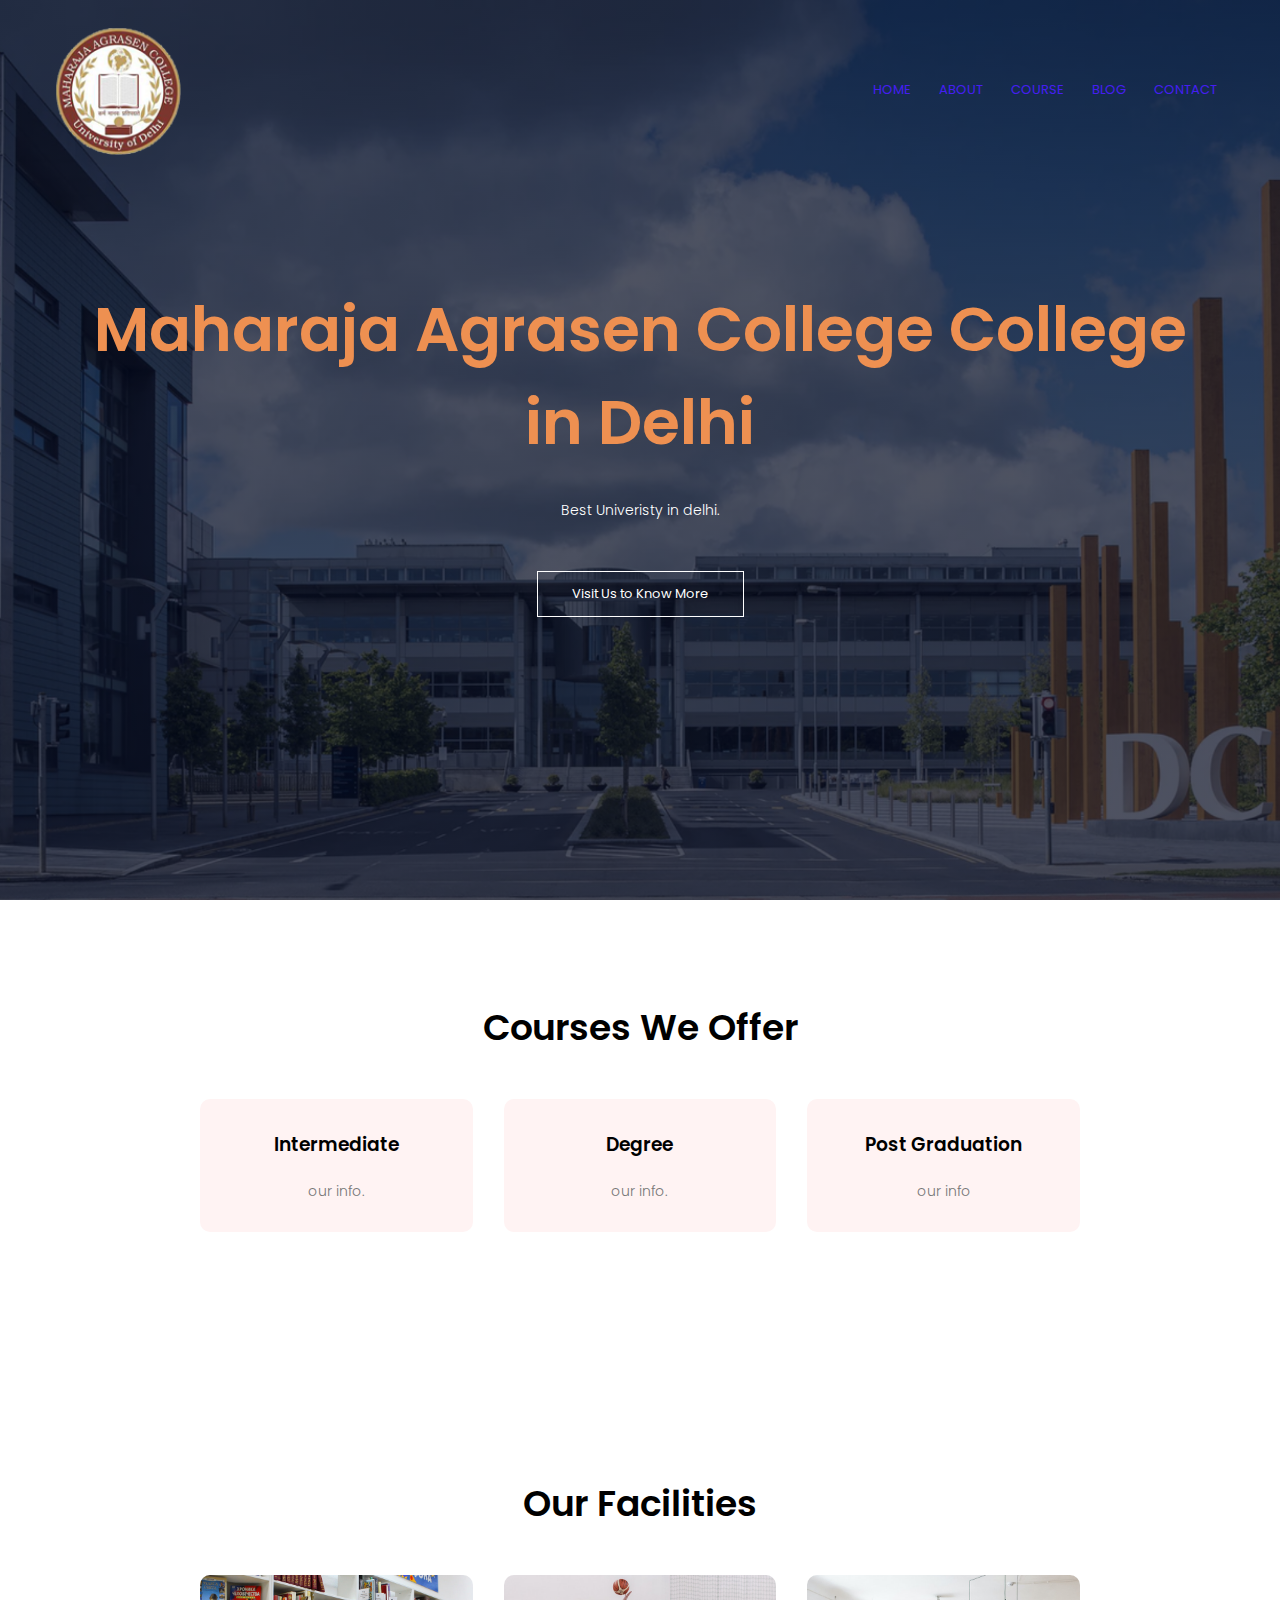
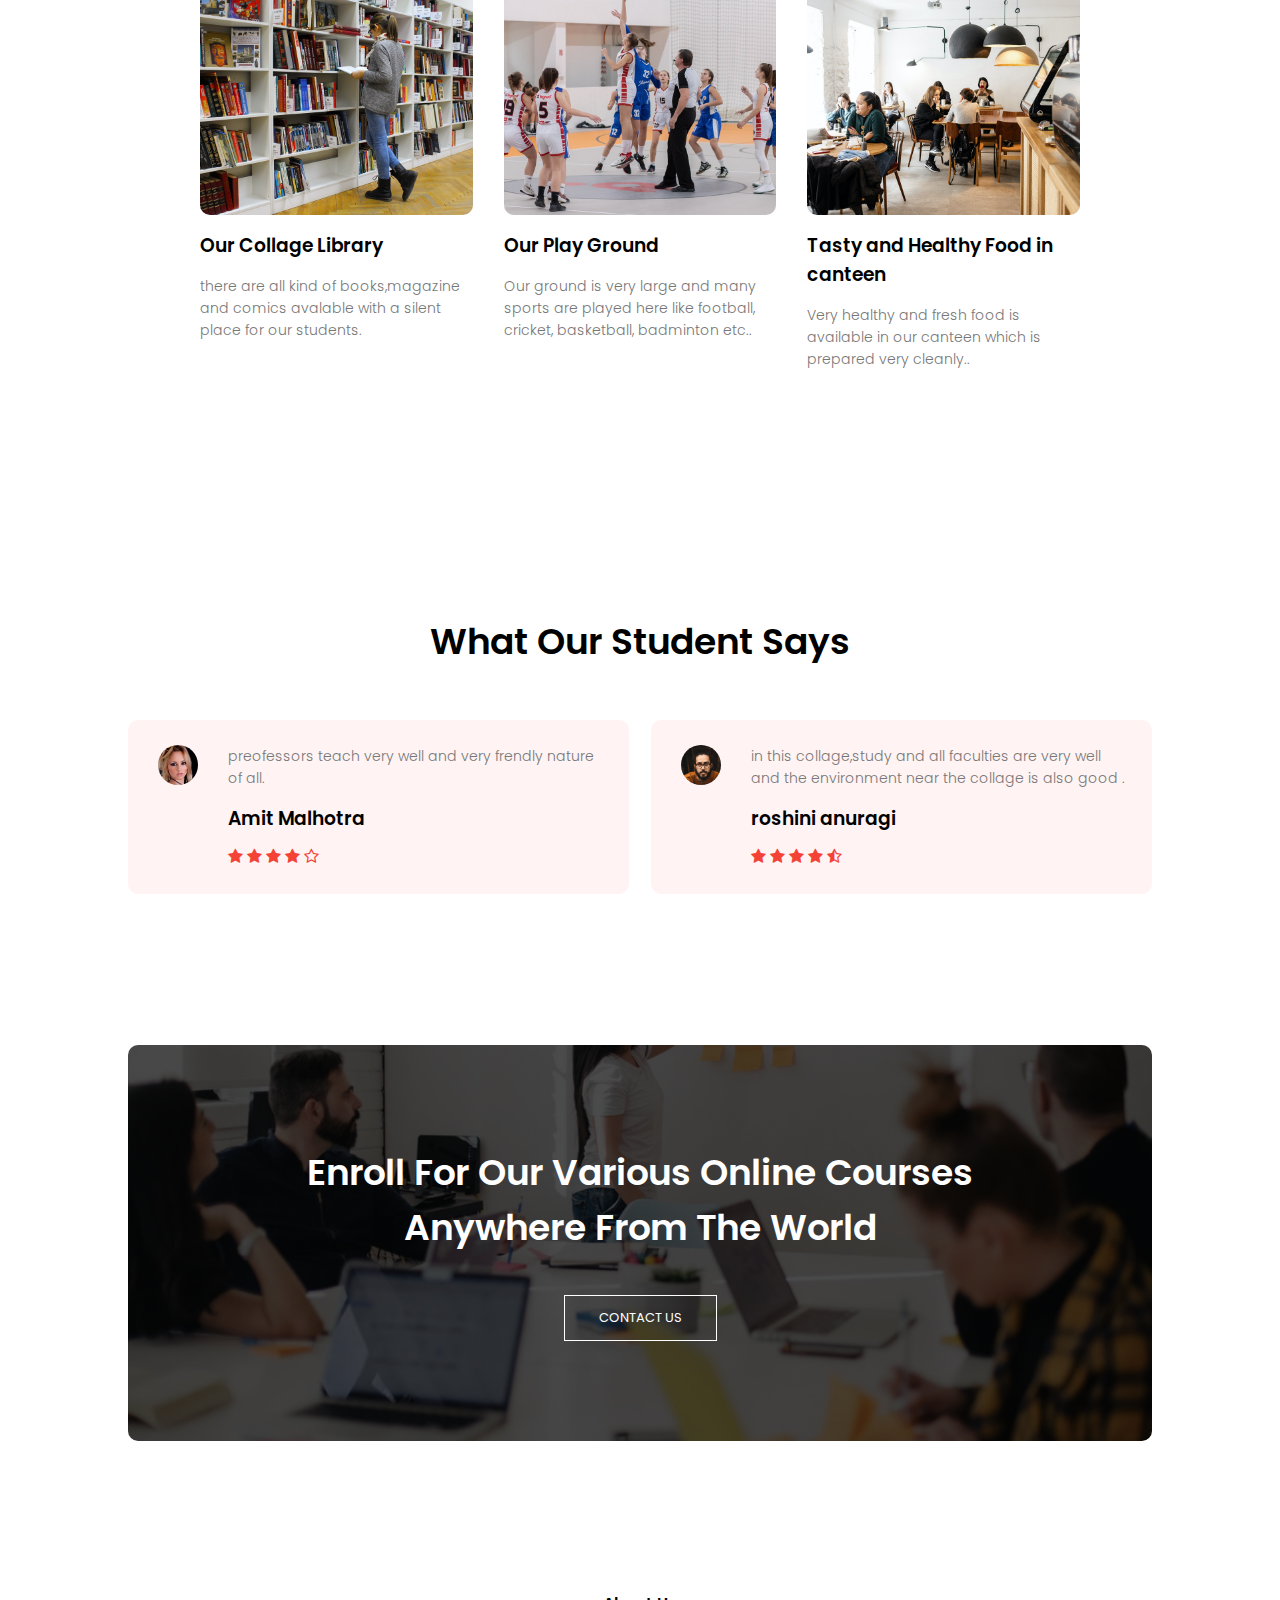
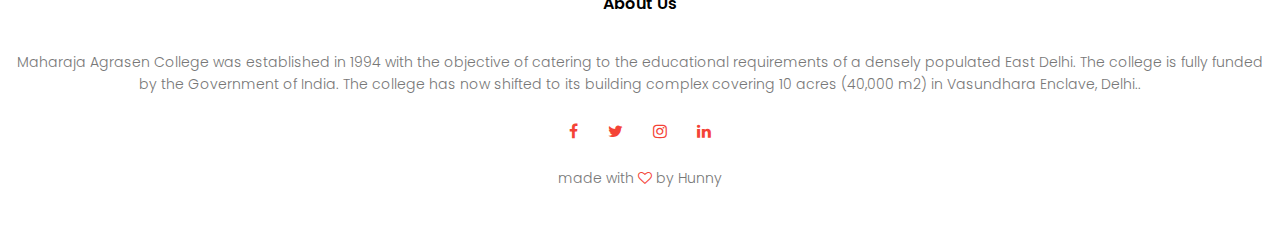
<file: index.html>
<html>
<head>
<meta name="viewport" content="width=device-width, initial-scale=1.0">
<title>Maharaja Agarsen College - Hunny</title>
<link rel="stylesheet" href="style.css">
<link href="https://fonts.googleapis.com/css?family=Poppins:100,200,300,400,600,700&display=swap" rel="stylesheet">
<link rel="stylesheet" href="https://stackpath.bootstrapcdn.com/font-awesome/4.7.0/css/font-awesome.min.css"> 
</head>
<body>
    <section class="header">
        
        <nav>
            <a href="index.html"><img src="images/logo.png"></a>
            <div class="nav-links" id="navLinks">  
                <i class="fa fa-close" onclick="hideMenu()"></i>
                <ul>
                    <li><a href="index.html">HOME</a></li>
                    <li><a href="about.html">ABOUT</a></li>
                    <li><a href="course.html">COURSE</a></li>
                    <li><a href="blog.html">BLOG</a></li>
                    <li><a href="contact.html">CONTACT</a></li>
                </ul>
            </div>
            <i class="fa fa-bars" onclick="showMenu()"></i>
        </nav>
        
        <div class="text-box">
            <h1>Maharaja Agrasen College
                College in Delhi
                </h1>
            <p>Best Univeristy in delhi.</p>
            <a href="contact.html" class="hero-btn">Visit Us to Know More</a>
        </div>
    </section>
    
    
    <section class="course">
        <h1>Courses We Offer</h1>
        
        <div class="row">
            <div class="course-col">
                <h3>Intermediate</h3>
                <p>our info.</p>
            </div>
            <div class="course-col">
                <h3>Degree</h3>
                <p>our info.</p>
            </div>
            <div class="course-col">
                <h3>Post Graduation</h3>
                <p>our info</p>
        </div>
    </section>
    

    
    <section class="facility">
        <h1>Our Facilities</h1>
        
            <div class="row">
                <div class="facility-col">
                    <img src="images/library.png">
                    <h3>Our Collage Library</h3>
                    <p>there are all kind of books,magazine and comics avalable with a silent place for our students.</p>
                </div>
                <div class="facility-col">
                    <img src="images/basketball.png">
                    <h3>Our Play Ground</h3>
                    <p>Our ground is very large and many sports are played here like football, cricket, basketball, badminton etc..</p>
                </div>
                <div class="facility-col">
                    <img src="images/cafeteria.png">
                    <h3>Tasty and Healthy Food in canteen</h3>
                    <p>Very healthy and fresh food is available in our canteen which is prepared very cleanly..</p>
                </div>
            </div>
    </section>
    
    
    
    <section class="testimonials">
        <h1>What Our Student Says</h1>
      
            <div class="row">
                <div class="testimonial-col">
                    <img src="images/user1.jpg">
                    <div> 
                        <p>preofessors teach very well and very frendly nature of all.</p>
                        <h3>Amit Malhotra</h3>
                        <i class="fa fa-star"></i>
                        <i class="fa fa-star"></i>
                        <i class="fa fa-star"></i>
                        <i class="fa fa-star"></i>
                        <i class="fa fa-star-o"></i>
                    </div>
                </div>
                <div class="testimonial-col">
                    <img src="images/user2.jpg">
                    <div>
                        <p>in this collage,study and all faculties are very well and the environment near the collage is also good .</p>
                        <h3>roshini anuragi</h3>
                        <i class="fa fa-star"></i>
                        <i class="fa fa-star"></i>
                        <i class="fa fa-star"></i>
                        <i class="fa fa-star"></i>
                        <i class="fa fa-star-half-o"></i>
                    </div>
                </div>
                
            </div>
    </section>
    

<section class="cta">
    
       <h1>Enroll For Our Various Online Courses<br>Anywhere From The World</h1>
        <a href="https://mac.du.ac.in/default.aspx" class="hero-btn">CONTACT US</a>
    
</section>    
 

<section class="footer">
        <h4>About Us</h4>
        <p>Maharaja Agrasen College was established in 1994 with the objective of catering to the educational requirements of a densely populated East Delhi. The college is fully funded by the Government of India. The college has now shifted to its building complex covering 10 acres (40,000 m2) in Vasundhara Enclave, Delhi..</p>
        <div class="icons">
            <a href=""><i class="fa fa-facebook"></i></a>
            <a href=""><i class="fa fa-twitter"></i></a>
            <a href=""><i class="fa fa-instagram"></i></a>
            <a href=""><i class="fa fa-linkedin"></i></a>
            
        </div>
        <a href="bla blaa blaaa" class="footer-link"><p>made with <i class="fa fa-heart-o"></i> by Hunny</p></a>
</section>    
</body>
</html>
</file>
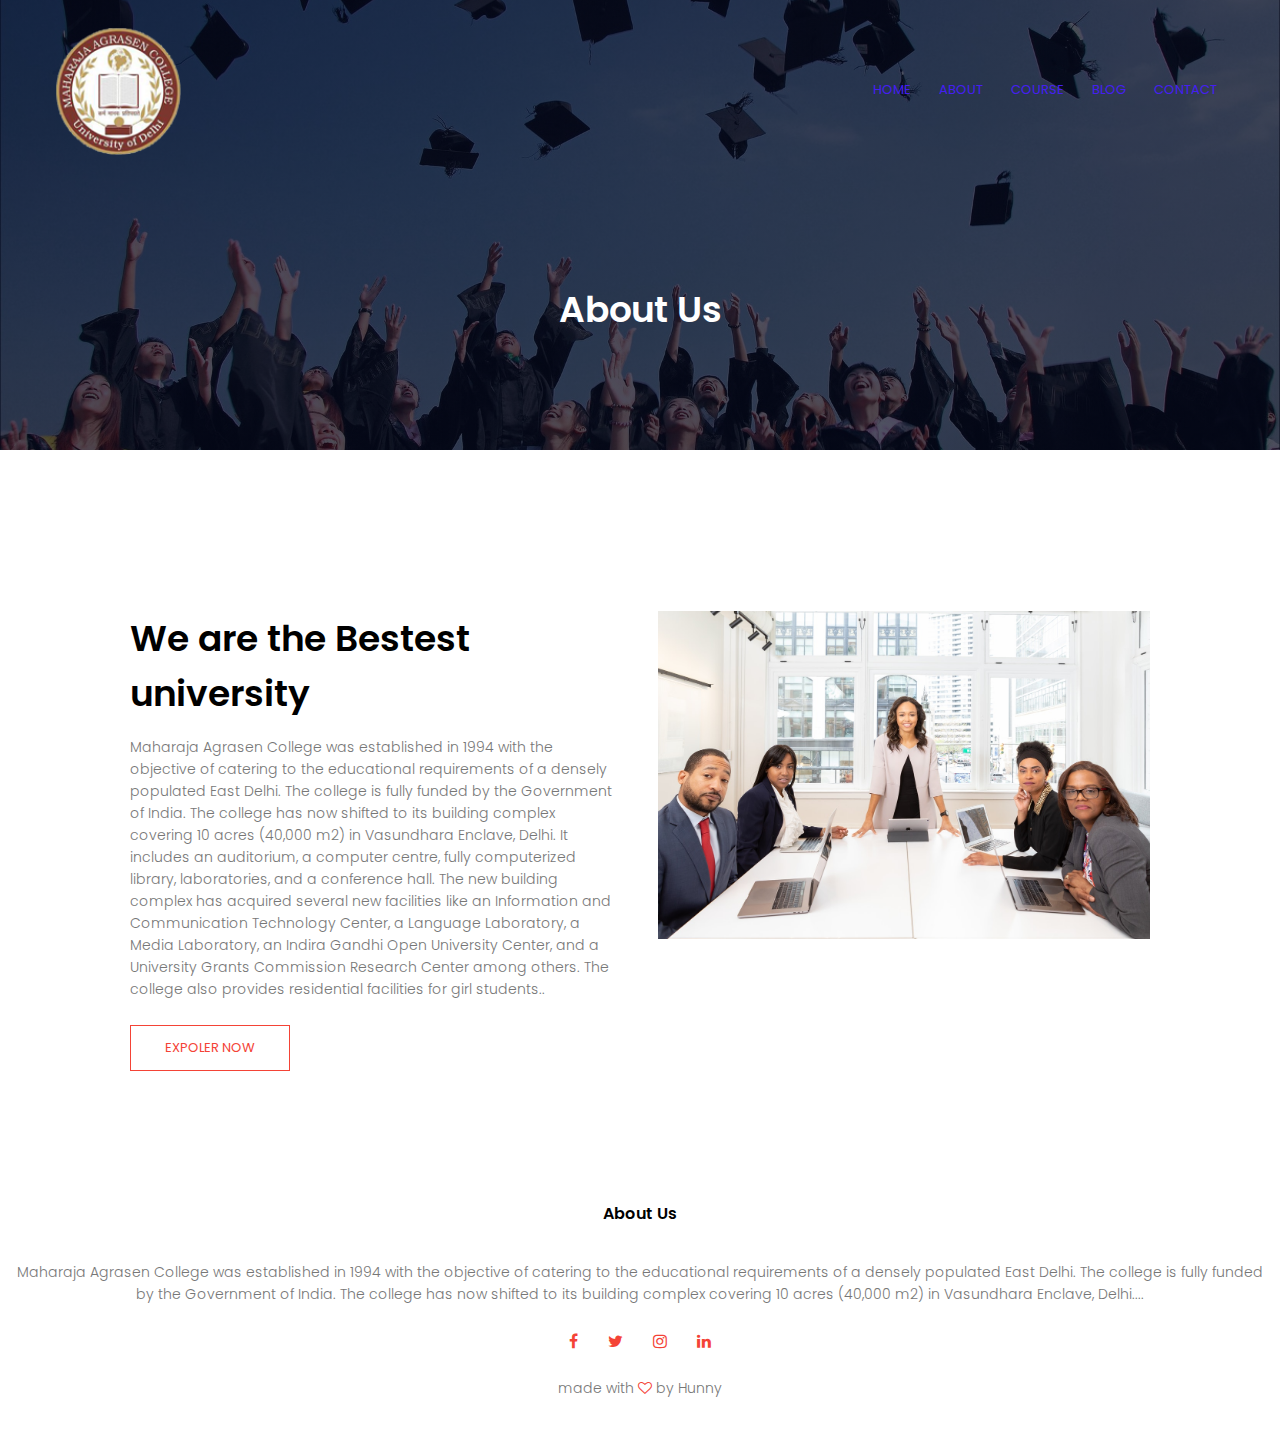
<file: about.html>
<html>
<head>
<meta name="viewport" content="width=device-width, initial-scale=1.0">
<title>University Website Design - Easy Tutorials</title>
<link rel="stylesheet" href="style.css">
<link href="https://fonts.googleapis.com/css?family=Poppins:100,200,300,400,600,700&display=swap" rel="stylesheet">
<link rel="stylesheet" href="https://stackpath.bootstrapcdn.com/font-awesome/4.7.0/css/font-awesome.min.css"> 
</head>
<body>
    <section class="sub-header">
        <nav>
            <a href="index.html"><img src="images/logo.png"></a>
            <div class="nav-links" id="navLinks">  
                <i class="fa fa-close" onclick="hideMenu()"></i>
                <ul>
                    <li><a href="index.html">HOME</a></li>
                    <li><a href="about.html">ABOUT</a></li>
                    <li><a href="course.html">COURSE</a></li>
                    <li><a href="blog.html">BLOG</a></li>
                    <li><a href="contact.html">CONTACT</a></li>
                </ul>
            </div>
            <i class="fa fa-bars" onclick="showMenu()"></i>
        </nav>   
            <h1>About Us</h1>
    </section>
    
    
<!------- about us content -------->
    
<section class="about-us">
    <div class="row">
        <div class="about-col">
            <h1>We are the Bestest university</h1>     
            <p>Maharaja Agrasen College was established in 1994 with the objective of catering to the educational requirements of a densely populated East Delhi. The college is fully funded by the Government of India. The college has now shifted to its building complex covering 10 acres (40,000 m2) in Vasundhara Enclave, Delhi. It includes an auditorium, a computer centre, fully computerized library, laboratories, and a conference hall. The new building complex has acquired several new facilities like an Information and Communication Technology Center, a Language Laboratory, a Media Laboratory, an Indira Gandhi Open University Center, and a University Grants Commission Research Center among others. The college also provides residential facilities for girl students..</p>
            <a href="https://mac.du.ac.in/" class="hero-btn red-btn">EXPOLER NOW</a>
        </div>
        <div class="about-col">
            <img src="images/about.jpg">
        </div>
    </div>    
</section>
    
<!-------- footer ---------->

<section class="footer">
        <h4>About Us</h4>
        <p>Maharaja Agrasen College was established in 1994 with the objective of catering to the educational requirements of a densely populated East Delhi. The college is fully funded by the Government of India. The college has now shifted to its building complex covering 10 acres (40,000 m2) in Vasundhara Enclave, Delhi....</p>
        <div class="icons">
            <i class="fa fa-facebook"></i>
            <i class="fa fa-twitter"></i>
            <i class="fa fa-instagram"></i>
            <i class="fa fa-linkedin"></i>
        </div>
        <p>made with <i class="fa fa-heart-o"></i> by Hunny</p>
</section>    
</body>
</html>
</file>
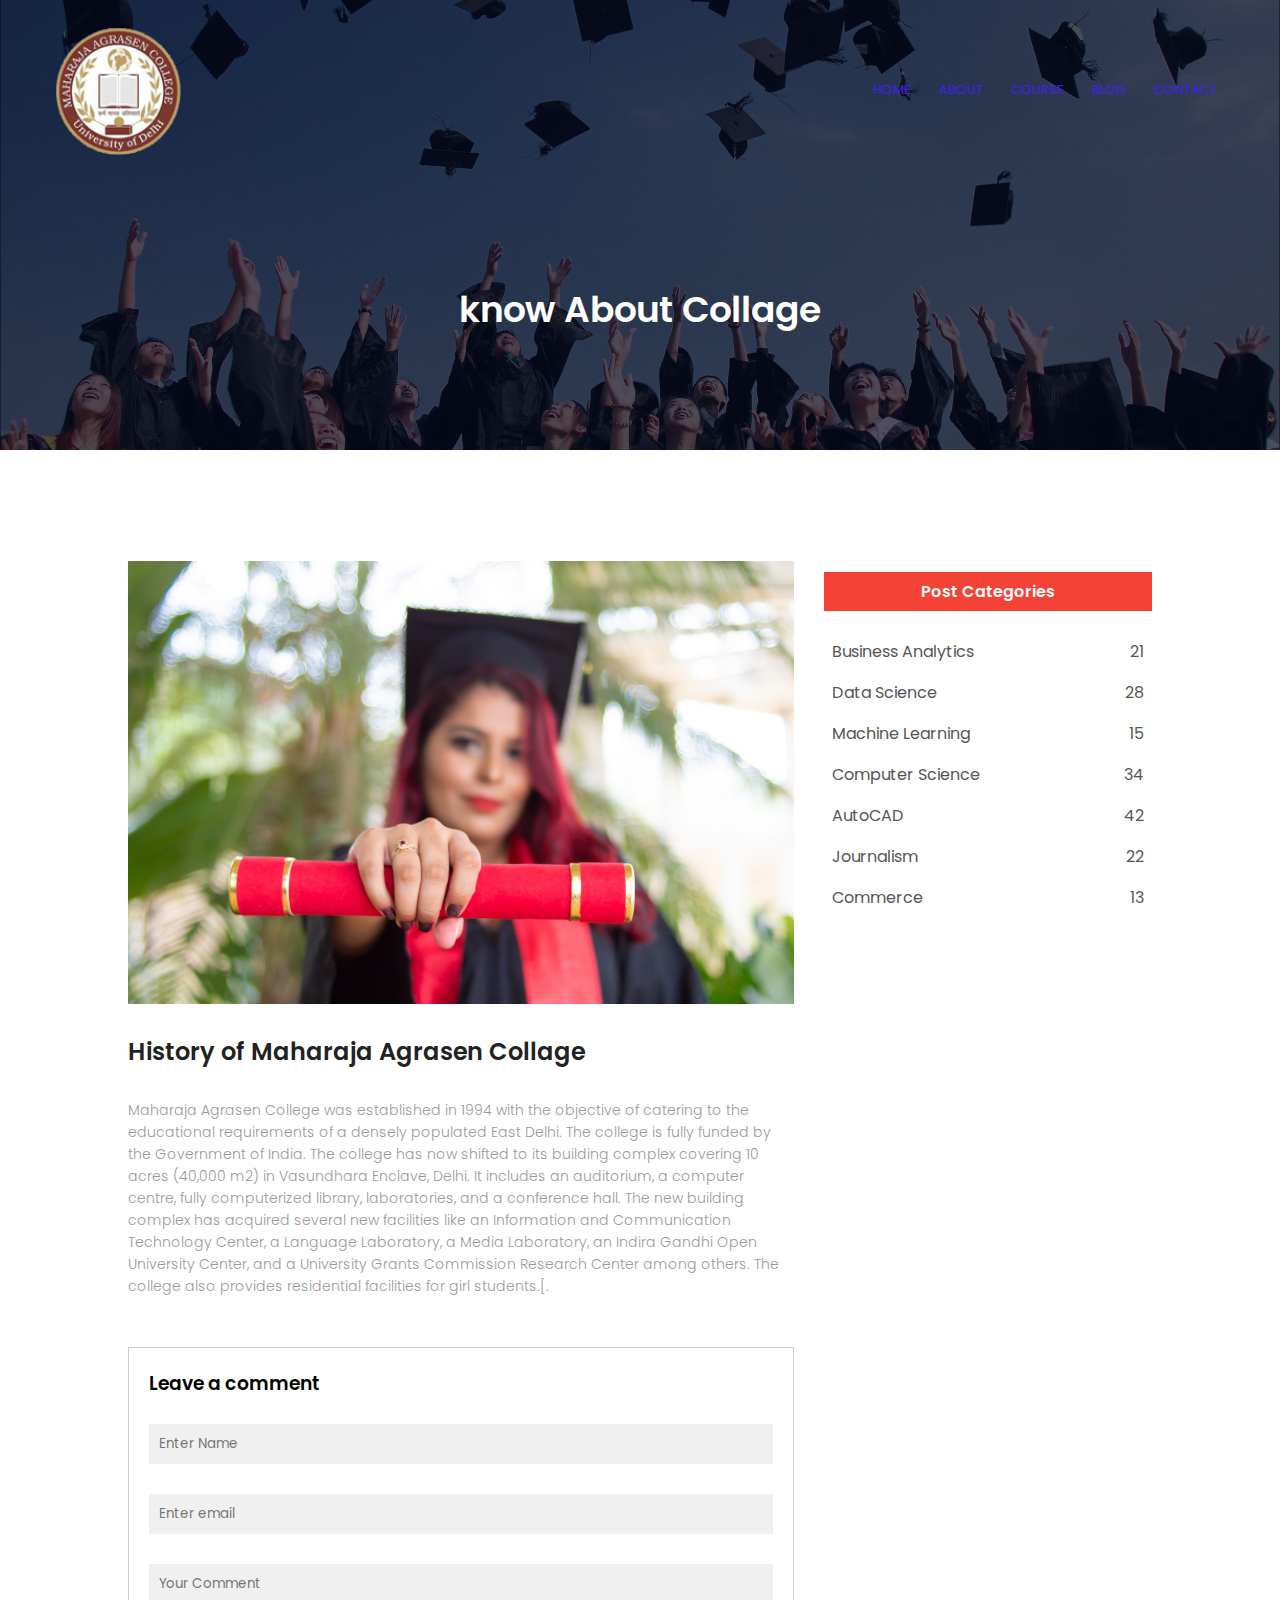
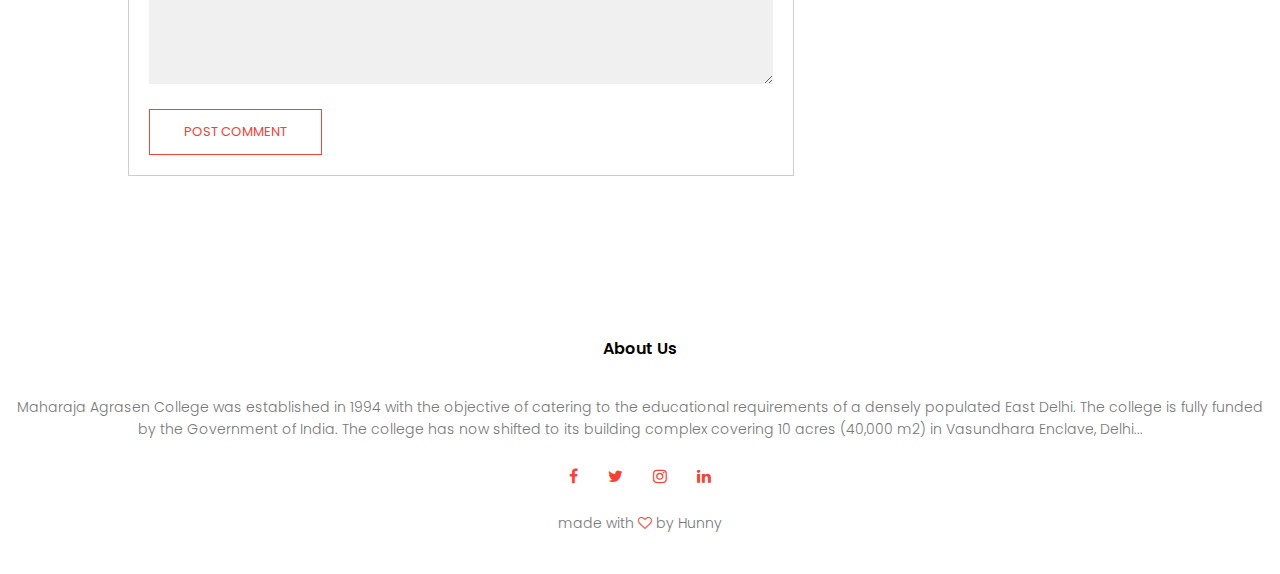
<file: blog.html>
<html>
<head>
<meta name="viewport" content="width=device-width, initial-scale=1.0">
<title>University Website Design - Easy Tutorials</title>
<link rel="stylesheet" href="style.css">
<link href="https://fonts.googleapis.com/css?family=Poppins:100,200,300,400,600,700&display=swap" rel="stylesheet">
<link rel="stylesheet" href="https://stackpath.bootstrapcdn.com/font-awesome/4.7.0/css/font-awesome.min.css"> 
</head>
<body>
    <section class="sub-header">
        <nav>
            <a href="index.html"><img src="images/logo.png"></a>
            <div class="nav-links" id="navLinks">  
                <i class="fa fa-close" onclick="hideMenu()"></i>
                <ul>
                    <li><a href="index.html">HOME</a></li>
                    <li><a href="about.html">ABOUT</a></li>
                    <li><a href="course.html">COURSE</a></li>
                    <li><a href="blog.html">BLOG</a></li>
                    <li><a href="contact.html">CONTACT</a></li>
                </ul>
            </div>
            <i class="fa fa-bars" onclick="showMenu()"></i>
        </nav>
            <h1>know About Collage</h1>
    </section>
    
<!---------- Blog Page Content ---------->
    
    <section class="blog-content">
    <div class="row">
    <div class="blog-left">
        <img src="images/certificate.jpg">
        <h2>History of Maharaja Agrasen Collage</h2>
        
        
        <p>Maharaja Agrasen College was established in 1994 with the objective of catering to the educational requirements of a densely populated East Delhi. The college is fully funded by the Government of India. The college has now shifted to its building complex covering 10 acres (40,000 m2) in Vasundhara Enclave, Delhi. It includes an auditorium, a computer centre, fully computerized library, laboratories, and a conference hall. The new building complex has acquired several new facilities like an Information and Communication Technology Center, a Language Laboratory, a Media Laboratory, an Indira Gandhi Open University Center, and a University Grants Commission Research Center among others. The college also provides residential facilities for girl students.[.</p>
        
        <div class="comment-box">
            <h3>Leave a comment</h3>
            <form class="comment-form">
                    <input type="text" placeholder="Enter Name">
                    <input type="email" placeholder="Enter email">
                    <textarea rows="5" placeholder="Your Comment"></textarea>
                    <button type="submit" class="hero-btn red-btn">POST COMMENT</button>
            </form>
        </div>
    </div>
        
    <div class="blog-right">
        
        
            <h3>Post Categories</h3>
            <div>
                <span>Business Analytics</span>
                <span>21</span>
            </div>
            <div>
                <span>Data Science</span>
                <span>28</span>
            </div>
            <div>
                <span>Machine Learning</span>
                <span>15</span>
            </div>
            <div>
                <span>Computer Science</span>
                <span>34</span>
            </div>
            <div>
                <span>AutoCAD</span>
                <span>42</span>
            </div>
            <div>
                <span>Journalism</span>
                <span>22</span>
            </div>
            <div>
                <span>Commerce</span>
                <span>13</span>
            </div>
           
        </div> 
    
    </div>
    </section>
    
<!-------- footer ---------->

<section class="footer">
        <h4>About Us</h4>
        <p>Maharaja Agrasen College was established in 1994 with the objective of catering to the educational requirements of a densely populated East Delhi. The college is fully funded by the Government of India. The college has now shifted to its building complex covering 10 acres (40,000 m2) in Vasundhara Enclave, Delhi...</p>
        <div class="icons">
            <i class="fa fa-facebook"></i>
            <i class="fa fa-twitter"></i>
            <i class="fa fa-instagram"></i>
            <i class="fa fa-linkedin"></i>
        </div>
        <p>made with <i class="fa fa-heart-o"></i> by Hunny</p>
</section>
</file>
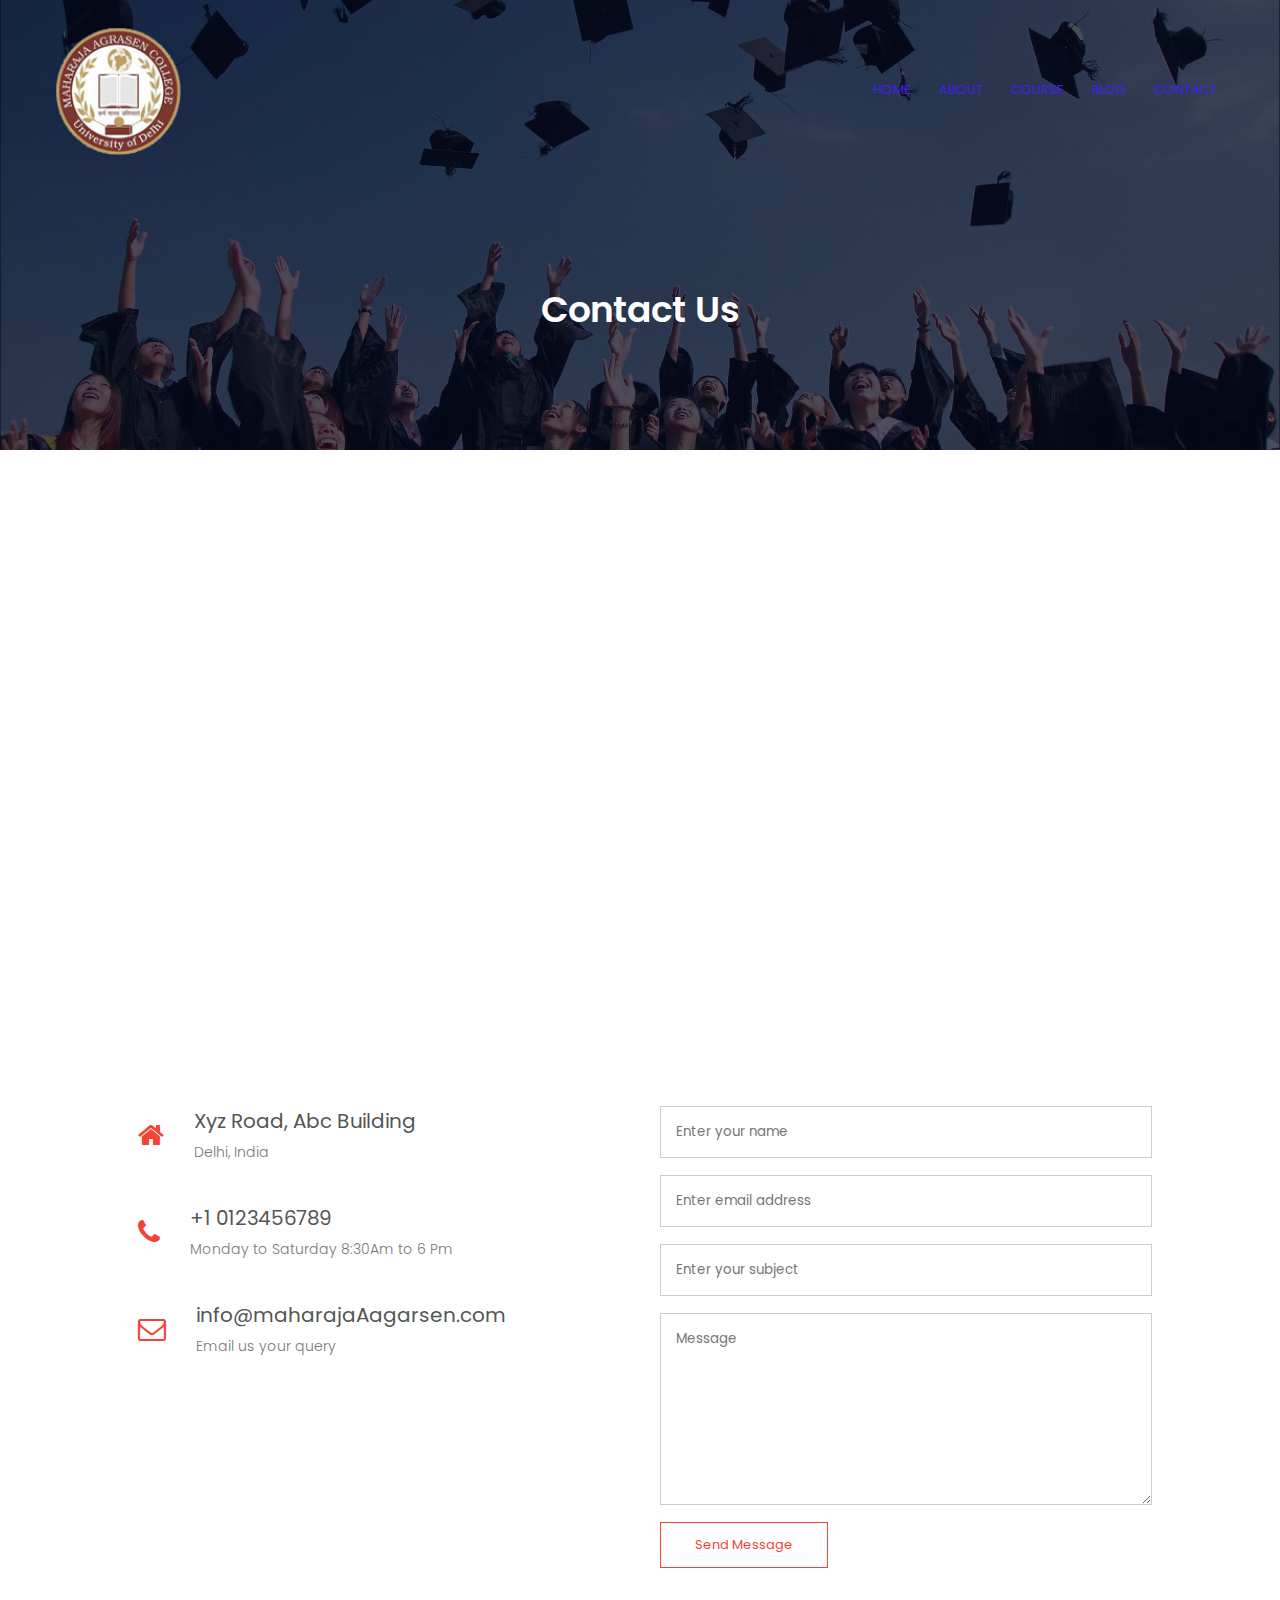
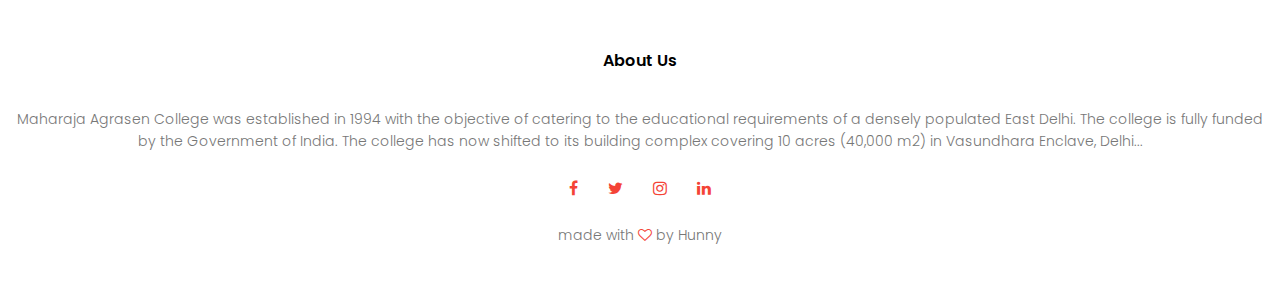
<file: contact.html>
<html>
<head>
<meta name="viewport" content="width=device-width, initial-scale=1.0">
<title>Maharaja Agrasen College </title>
<link rel="stylesheet" href="style.css">
<link href="https://fonts.googleapis.com/css?family=Poppins:100,200,300,400,600,700&display=swap" rel="stylesheet">
<link rel="stylesheet" href="https://stackpath.bootstrapcdn.com/font-awesome/4.7.0/css/font-awesome.min.css"> 
</head>
<body>
    <section class="sub-header">
        <nav>
            <a href="index.html"><img src="images/logo.png"></a>
            <div class="nav-links" id="navLinks">  
                <i class="fa fa-close" onclick="hideMenu()"></i>
                <ul>
                    <li><a href="index.html">HOME</a></li>
                    <li><a href="about.html">ABOUT</a></li>
                    <li><a href="course.html">COURSE</a></li>
                    <li><a href="blog.html">BLOG</a></li>
                    <li><a href="contact.html">CONTACT</a></li>
                </ul>
            </div>
            <i class="fa fa-bars" onclick="showMenu()"></i>
        </nav>
            <h1>Contact Us</h1>
    </section>
    
    
    <!--------Contact Us ---------->

    
    <section class="location">
            <iframe src="https://maps.app.goo.gl/8SLrHFyYf27hoxZn7" width="720" height="445" frameborder="0" style="border:0" allowfullscreen></iframe>
    </section>
    
    <section class="contact-us">
            <div class="row">
                <div class="contact-col">
                    <div>
                        <i class="fa fa-home"></i>
                        <span>
                            <h5>Xyz Road, Abc Building</h5>
                            <p>Delhi, India</p>
                        </span>
                    </div>
                    <div>
                        <i class="fa fa-phone"></i>
                        <span>
                            <h5>+1 0123456789</h5>
                            <p>Monday to Saturday 8:30Am to 6 Pm</p>
                        </span>
                    </div>
                    <div>
                        <i class="fa fa-envelope-o"></i>
                        <span>
                            <h5>info@maharajaAagarsen.com</h5>
                            <p>Email us your query</p>
                        </span>
                    </div>
                </div>
                <div class="contact-col">
                    <form method="post" action="contact-form-handler.php">
                    <input type="text" name="name" placeholder="Enter your name" required>
                    <input type="email" name="email" placeholder="Enter email address" required>
                    <input type="text" name="subject" placeholder="Enter your subject" required>
                    <textarea rows="8" name="message" placeholder="Message" required></textarea>
                    <button type="submit" class="hero-btn red-btn">Send Message</button>
                    </form> 
                </div>
            </div>
    </section>
    
<!--------footer ---------->

<section class="footer">
        <h4>About Us</h4>
        <p>Maharaja Agrasen College was established in 1994 with the objective of catering to the educational requirements of a densely populated East Delhi. The college is fully funded by the Government of India. The college has now shifted to its building complex covering 10 acres (40,000 m2) in Vasundhara Enclave, Delhi...</p>
        <div class="icons">
            <i class="fa fa-facebook"></i>
            <i class="fa fa-twitter"></i>
            <i class="fa fa-instagram"></i>
            <i class="fa fa-linkedin"></i>
        </div>
        <p>made with <i class="fa fa-heart-o"></i> by Hunny</p>
</section>    
</body>
</html>
</file>
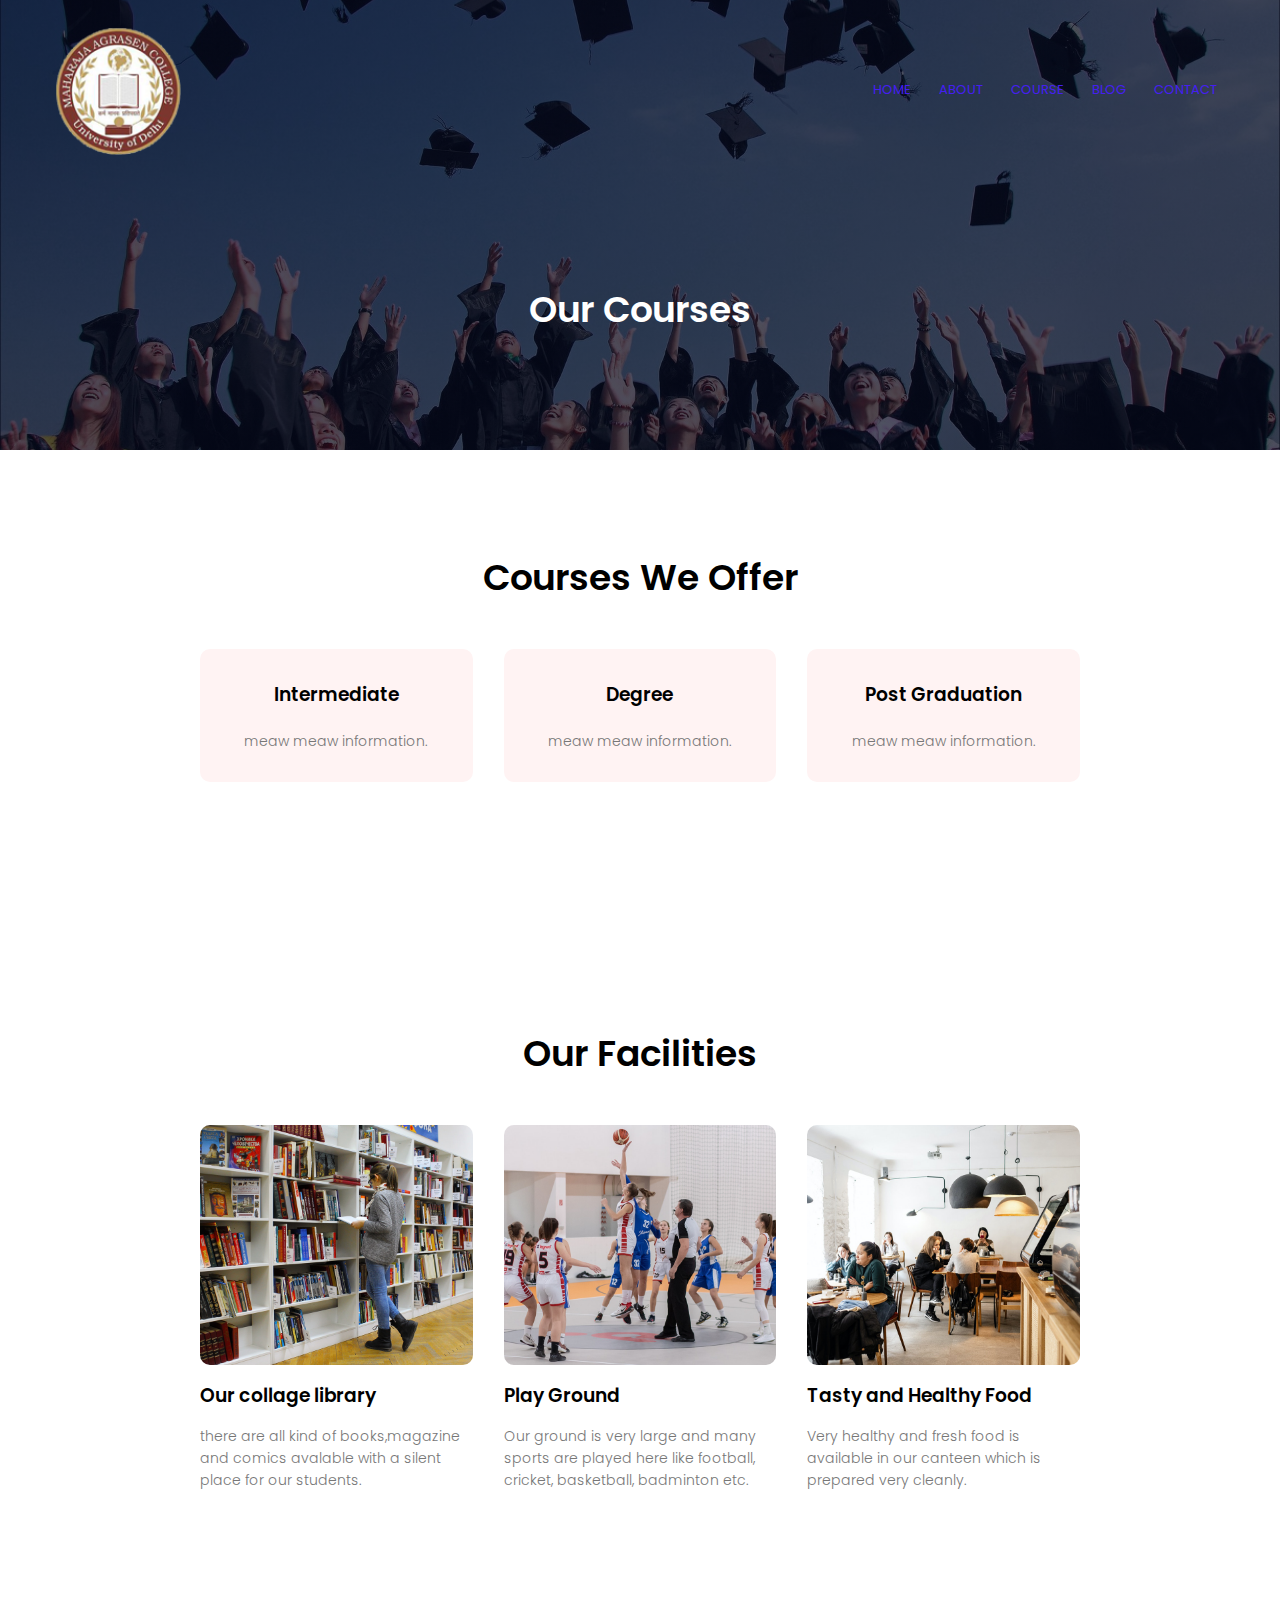
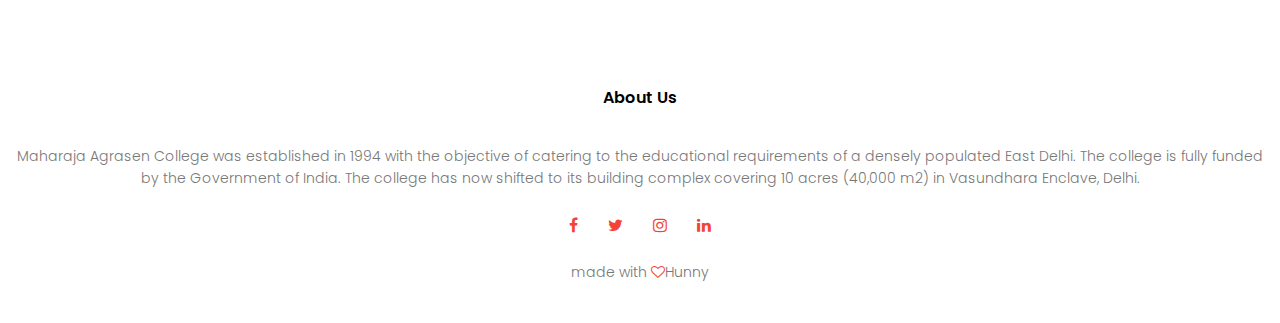
<file: course.html>
<html>
<head>
<meta name="viewport" content="width=device-width, initial-scale=1.0">
<title>University Website Design - Easy Tutorials</title>
<link rel="stylesheet" href="style.css">
<link href="https://fonts.googleapis.com/css?family=Poppins:100,200,300,400,600,700&display=swap" rel="stylesheet">
<link rel="stylesheet" href="https://stackpath.bootstrapcdn.com/font-awesome/4.7.0/css/font-awesome.min.css"> 
</head>
<body>
    <section class="sub-header">
        <nav>
            <a href="index.html"><img src="images/logo.png"></a>
            <div class="nav-links" id="navLinks">  
                <i class="fa fa-close" onclick="hideMenu()"></i>
                <ul>
                    <li><a href="index.html">HOME</a></li>
                    <li><a href="about.html">ABOUT</a></li>
                    <li><a href="course.html">COURSE</a></li>
                    <li><a href="blog.html">BLOG</a></li>
                    <li><a href="contact.html">CONTACT</a></li>
                </ul>
            </div>
            <i class="fa fa-bars" onclick="showMenu()"></i>
        </nav>
            <h1>Our Courses</h1>
    </section>
    
    
<!---------- course---------->
    
    <section class="course">
        <h1>Courses We Offer</h1>
        <div class="row">
            <div class="course-col">
                <h3>Intermediate</h3>
                <p>meaw meaw information.</p>
            </div>
            <div class="course-col">
                <h3>Degree</h3>
                <p>meaw meaw information.</p>
            </div>
            <div class="course-col">
                <h3>Post Graduation</h3>
                <p>meaw meaw information.</p>
            </div>
        </div>
    </section>
    
<!---------- Facilities---------->
    
    <section class="facility">
        <h1>Our Facilities</h1>
            <div class="row">
                <div class="facility-col">
                    <img src="images/library.png">
                    <h3>Our collage library</h3>
                    <p>there are all kind of books,magazine and comics avalable with a silent place for our students.</p>
                </div>
                <div class="facility-col">
                    <img src="images/basketball.png">
                    <h3>Play Ground</h3>
                    <p>Our ground is very large and many sports are played here like football, cricket, basketball, badminton etc.</p>
                </div>
                <div class="facility-col">
                    <img src="images/cafeteria.png">
                    <h3>Tasty and Healthy Food</h3>
                    <p>Very healthy and fresh food is available in our canteen which is prepared very cleanly.</p>
                </div>
            </div>
    </section>
    
<!---------- footer---------->

<section class="footer">
        <h4>About Us</h4>
        <p>Maharaja Agrasen College was established in 1994 with the objective of catering to the educational requirements of a densely populated East Delhi. The college is fully funded by the Government of India. The college has now shifted to its building complex covering 10 acres (40,000 m2) in Vasundhara Enclave, Delhi.</p>
        <div class="icons">
            <i class="fa fa-facebook"></i>
            <i class="fa fa-twitter"></i>
            <i class="fa fa-instagram"></i>
            <i class="fa fa-linkedin"></i>
        </div>
        <p>made with <i class="fa fa-heart-o"></i>Hunny</p>
</section>    
</body>
</html>
</file>
<file: style.css>
*{
    margin: 0;
    padding: 0;
    font-family: 'Poppins', sans-serif;
}
.header{
    min-height: 100vh;
    width: 100%;
    background-image: linear-gradient(rgba(4,9,30,0.7),rgba(4,9,30,0.7)),url(images/banner.png);
    background-position: center;
    background-size: cover;
    position: relative;
    overflow: hidden;
}

nav{
    display: flex;
    padding: 2% 4%;
    justify-content: space-between;
    align-items: center;
}
nav img{
    width: 135px;
}
.nav-links{
    flex: 1;
    text-align: right;
}
.nav-links ul li{
    list-style: none;
    display: inline-block;
    padding: 8px 12px;
    position: relative;
}
.nav-links ul li a{
    color: #451ef3;
    text-decoration: none;
    font-size: 13px;
}
.nav-links ul li::after{
    content: '';
    width: 0%;
    height: 2px;
    background: #f44336;
    display: block;
    margin: auto;
    transition: .5s;    
}
.nav-links ul li:hover::after{
    width: 100%;
}
nav .fa{
    display: none;
}

.text-box{
    width: 90%;
    color: #ee9051;
    position: absolute;
    top: 50%;
    left: 50%;
    transform: translate(-50%, -50%);
    text-align: center;
}
.text-box h1{
    font-size: 62px;
}
.text-box p{
    margin: 20px 0 40px;
    font-size: 14px;
    color: #fff;
}
.hero-btn {
    display: inline-block;
    text-decoration: none;
    color: #fff;
    border: 1px solid #fff;
    padding: 12px 34px;
    font-size: 13px;
    background: transparent;
    position: relative;
    cursor: pointer;
    transition: 1s;
}

.hero-btn:hover{
    border: 1px solid #f44336;
    background: #f44336;
}


@media(max-width: 700px)
{
   .nav-links ul li
    {
        display: block;
    }
    .nav-links
    {
        position: fixed;
        background: #f44336;
        height: 100vh;
        width: 200px;
        top: 0;
        right: -200px;
        text-align: left;
        z-index: 2;
        transition: 0.5s;
    }
    .nav-links ul{
        padding: 30px;
    }
    nav .fa{
        display: block;
        color: #f5863b;
        margin: 10px;
        font-size: 22px;
        cursor: pointer; 
    }
    .text-box h1{
        font-size: 20px;
    }
}

.course{
    padding: 100px 200px;
    margin: auto;
    top: 50%;
    left: 50%;
    text-align: center;
    padding-top: 100px;
}
h1{
    font-size: 36px;
    font-weight: 600;
}
p{
    color: #777;
    font-size: 14px;
    font-weight: 300;
    line-height: 22px;
    padding: 10px;
}
.row{
    margin-top: 5%;
    display: flex;
    justify-content: space-between;  
}
  
.course-col{
    flex-basis: 31%;
    background: #fff3f3;
    border-radius: 10px;
    margin-bottom: 5%;
    padding: 20px 12px;
    box-sizing: border-box;
    transition: .5s;
}
h3{
    text-align: center;
    font-weight: 600;
    margin: 11px 0;
}
.course-col:hover{
    box-shadow: 0 0 20px 0px rgba(0, 0, 0, 0.2);
}

@media (max-width:700px){
    .row{
        flex-direction: column;
    }
} 

 
.facility{
    margin: auto;
    text-align: center;
    padding: 100px 200px;
}
.facility-col{
    flex-basis: 31%;
    border-radius: 10px;
    margin-bottom: 5%;
    text-align: left;
}
.facility-col img{
    width: 100%;
    border-radius: 10px;
}
.facility-col p{
    padding: 0;
}
.facility-col h3{
    margin-top: 16px;
    margin-bottom: 15px;
    text-align: left;
}


.testimonials{
    width: 80%;
    margin: auto;
    padding-top: 100px;
    text-align: center;
}

.testimonial-col{
    flex-basis: 44%;
    border-radius: 10px;
    margin-bottom: 5%;
    text-align: left;
    background: #fff3f3;
    padding: 25px;
    cursor: pointer;
    display: flex;
}
.testimonial-col img{
    height: 40px;
    margin-left: 5px;
    margin-right: 30px;
    border-radius: 50%;
}
.testimonial-col p{
    padding: 0;
}
.testimonial-col h3{
    margin-top: 15px;
    text-align: left;
}
.testimonial-col .fa{
    color: #f44336;
}

@media(max-width:700px){
    .testimonial-col img{
        margin-left: 0px;
        margin-right: 15px;
    }
}

/*--------Call To Action ----------*/
 

.cta{
    margin: 100px auto;
    width: 80%;
    background-image: linear-gradient(rgba(0,0,0,0.7),rgba(0,0,0,0.7)),url(images/banner2.jpg);
    background-position: center;
    background-size: cover;
    border-radius: 10px;
    text-align: center;
    padding: 100px 0;
}
.cta h1{
    color: #fff;
    margin-bottom: 40px; 
    padding: 0; 
}

@media(max-width:700px){
    .cta h1{
        font-size: 24px;
    }
}

/*--------------Footer---------------*/

.footer{
    width: 100%;
    text-align: center;
    padding: 30px 0;
}
.footer h4{
    margin-bottom: 25px;
    margin-top: 20px;
    font-weight: 600;
}

.icons .fa{
    color: #f44336;
    margin: 0 13px;
    cursor: pointer;
    padding: 18px 0;
}
.fa-heart-o{
    color: #f44336;
}


/*--------------- About Us Page --------------*/


.sub-header{
    height: 50vh;
    width: 100%;
    background-image: linear-gradient(rgba(4,9,30,0.7),rgba(4,9,30,0.7)),url(images/background.jpg);
    background-position: center;
    background-size: cover;
    text-align: center;
    color: #fff;
}
.sub-header h1{
    margin-top: 100px;
}
.about-us{
    width: 80%;
    margin: auto;
    padding-top: 80px;
    padding-bottom: 50px;
}

.about-col{
    flex-basis: 48%;
    padding: 30px 2px;
}
.about-col h1{
    padding-top: 0;
}
.about-col p{
    padding: 15px 0 25px;
}

.hero-btn.red-btn{
    border: 1px solid #f44336;
    background: transparent;
    color: #f44336;
}
.hero-btn.red-btn:hover{
    border: 1px solid #f44336;
    background: #f44336;
    color: #fff;
}
.hero-btn.red-btn::after{
    background: #f44336;
}
.hero-btn.red-btn::before{
    background: #f44336;
}
.content-image{
    flex-basis: 50%;
}
.about-col img{
    width: 100%;
}

/*---------- Blog Page -------------*/

.blog-content{
    width: 80%;
    margin: auto;
    padding: 60px 0;
}
.blog-left{
    flex-basis: 65%;
}
.blog-right{
    flex-basis: 32%;
}
.blog-left img{
    width: 100%;
}
.blog-left h2{
    color: #222;
    font-weight: 600;
    margin: 30px 0;
}
.blog-left p{
    color: #999;
    padding: 0;
}

.blog-right h3{
    background: #f44336;
    color: #fff;
    padding: 7px 0;
    font-size: 16px;
    margin-bottom: 20px;
}
.blog-right div{
    display: flex;
    align-items: center;
    justify-content: space-between;
    color: #555;
    padding: 8px;
    box-sizing: border-box;
}

.comment-box{
    border: 1px solid #ccc;
    margin: 50px 0;
    padding: 10px 20px;
}

.comment-box h3{
    text-align: left;
}
.comment-form input, .comment-form textarea{
    width: 100%;
    padding: 10px;
    margin: 15px 0;
    box-sizing: border-box;
    border: none;
    outline: none;
    background: #f0f0f0;
}
.comment-form button{
    margin: 10px 0;
}


@media (max-width:700px){
    .sub-header h1{
        font-size: 24px;
    }
} 


/*------- Contact Us Page ------------*/

.location{
    width: 80%;
    margin: auto;
    padding: 80px 0;
}
.location iframe{
    width: 100%;
}

.contact-us{
    width: 80%;
    margin: auto;
}
.contact-col{
    flex-basis: 48%;
    margin-bottom: 30px;
}

.contact-col div{
    display: flex;
    align-items: center;
    margin-bottom: 40px;
}

.contact-col div .fa{
    font-size: 28px;
    color: #f44336;
    margin: 10px;
    margin-right: 30px;
}
    
.contact-col div p{
    padding: 0;
}
.contact-col div h5{
    font-size: 20px;
    margin-bottom: 5px;
    color: #555;
    font-weight: 400;
    
}
.contact-col input, .contact-col textarea{
    width: 100%;
    padding: 15px;
    margin-bottom: 17px;
    outline: none;
    border: 1px solid #ccc;
}

.footer-link{
    text-decoration: none;
    color: #777;
}
</file>
